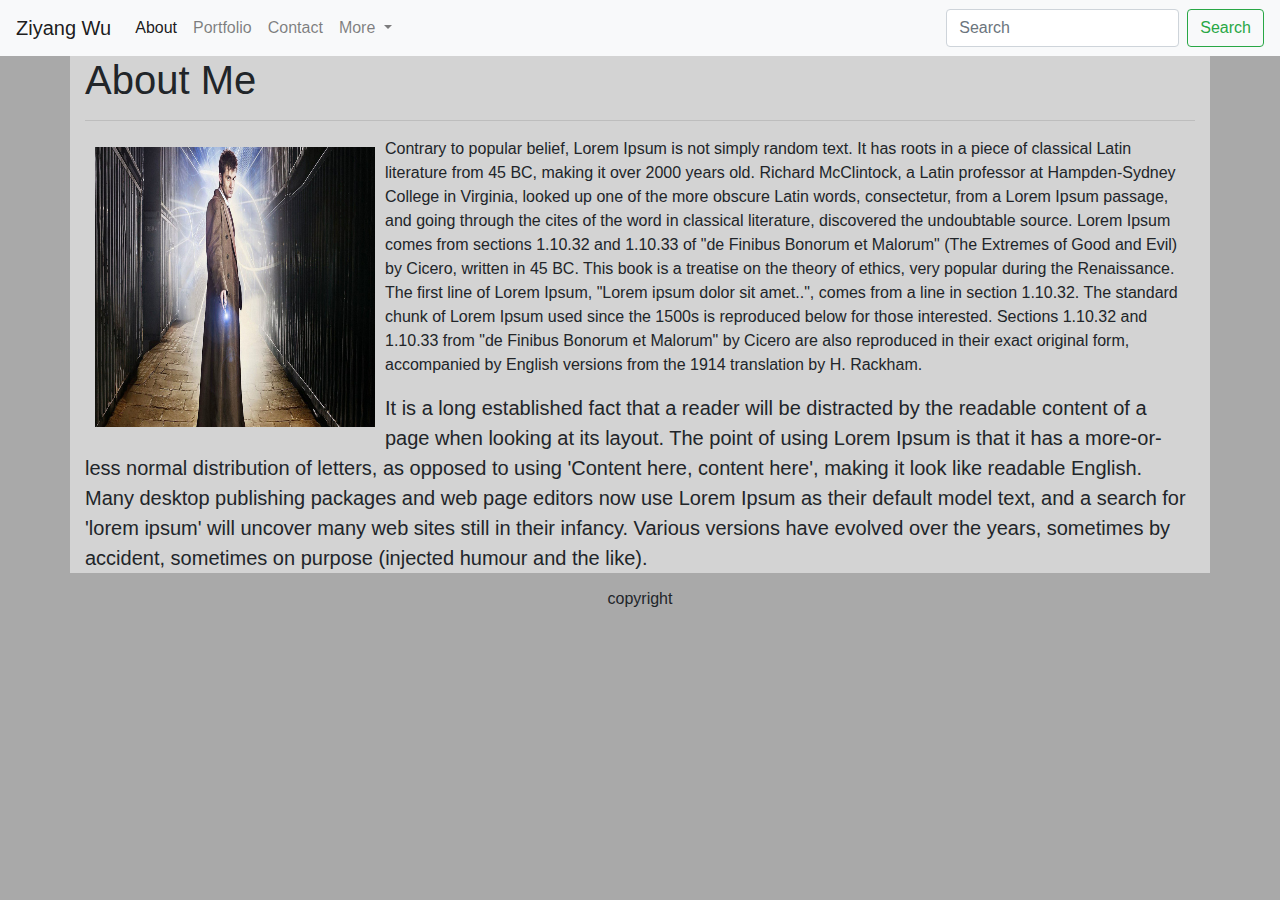
<file: index.html>
<!DOCTYPE html>
<html lang = en-us>
<head>
	<meta charset="UTF-8">
	<title>About</title>
	<link rel="stylesheet" href="https://stackpath.bootstrapcdn.com/bootstrap/4.3.1/css/bootstrap.min.css" integrity="sha384-ggOyR0iXCbMQv3Xipma34MD+dH/1fQ784/j6cY/iJTQUOhcWr7x9JvoRxT2MZw1T" crossorigin="anonymous">
	<script src="https://stackpath.bootstrapcdn.com/bootstrap/4.3.1/js/bootstrap.min.js" integrity="sha384-JjSmVgyd0p3pXB1rRibZUAYoIIy6OrQ6VrjIEaFf/nJGzIxFDsf4x0xIM+B07jRM" crossorigin="anonymous"></script>
</head>
<header >
	<nav class="navbar navbar-expand-lg navbar-light bg-light" >
		<a class="navbar-brand" href="index.html">Ziyang Wu</a>
		<button class="navbar-toggler" type="button" data-toggle="collapse" data-target="#navbarSupportedContent" aria-controls="navbarSupportedContent" aria-expanded="false" aria-label="Toggle navigation">
			<span class="navbar-toggler-icon"></span>
		</button>

		<div class="collapse navbar-collapse" id="navbarSupportedContent">
			<ul class="navbar-nav mr-auto">
				<li class="nav-item active">
					<a class="nav-link" href="index.html">About <span class="sr-only">(current)</span></a>
				</li>
				<li class="nav-item">
					<a class="nav-link" href="portfolio.html">Portfolio</a>
				</li>
				<li class="nav-item">
					<a class="nav-link" href="contact.html">Contact</a>
				</li>
				<li class="nav-item dropdown">
					<a class="nav-link dropdown-toggle" href="#" id="navbarDropdown" role="button" data-toggle="dropdown" aria-haspopup="true" aria-expanded="false">
						More
					</a>
					<div class="dropdown-menu" aria-labelledby="navbarDropdown">
						<a class="dropdown-item" href="#">Slot1</a>
						<a class="dropdown-item" href="#">Slot2</a>
						<div class="dropdown-divider"></div>
						<a class="dropdown-item" href="#">Slot3</a>
					</div>
				</li>
				<!--
				<li class="nav-item">
					<a class="nav-link disabled" href="#" tabindex="-1" aria-disabled="true">Disabled</a>
				</li>
				-->
			</ul>
			<form class="form-inline my-2 my-lg-0">
				<input class="form-control mr-sm-2" type="search" placeholder="Search" aria-label="Search">
				<button class="btn btn-outline-success my-2 my-sm-0" type="submit">Search</button>
			</form>
		</div>
	</nav>
</header>

<body style="background-color:darkgray;">
<div class="container" style="background-color: lightgrey;">
	<h1 class="title">About Me</h1>
	<hr id="breakline">
	<img src="assets/images/aboutme.jpg" alt="profilePic" class="rounded float-left" style="width: 300px; height: 300px; padding: 10px;" >
	<p>Contrary to popular belief, Lorem Ipsum is not simply random text. It has roots in a piece of classical Latin literature from 45 BC, making it over 2000 years old. Richard McClintock, a Latin professor at Hampden-Sydney College in Virginia, looked up one of the more obscure Latin words, consectetur, from a Lorem Ipsum passage, and going through the cites of the word in classical literature, discovered the undoubtable source. Lorem Ipsum comes from sections 1.10.32 and 1.10.33 of "de Finibus Bonorum et Malorum" (The Extremes of Good and Evil) by Cicero, written in 45 BC. This book is a treatise on the theory of ethics, very popular during the Renaissance. The first line of Lorem Ipsum, "Lorem ipsum dolor sit amet..", comes from a line in section 1.10.32.

		The standard chunk of Lorem Ipsum used since the 1500s is reproduced below for those interested. Sections 1.10.32 and 1.10.33 from "de Finibus Bonorum et Malorum" by Cicero are also reproduced in their exact original form, accompanied by English versions from the 1914 translation by H. Rackham.</p>
	<p class="lead">It is a long established fact that a reader will be distracted by the readable content of a page when looking at its layout. The point of using Lorem Ipsum is that it has a more-or-less normal distribution of letters, as opposed to using 'Content here, content here', making it look like readable English. Many desktop publishing packages and web page editors now use Lorem Ipsum as their default model text, and a search for 'lorem ipsum' will uncover many web sites still in their infancy. Various versions have evolved over the years, sometimes by accident, sometimes on purpose (injected humour and the like).</p>
</div>
</body>

<footer>
	<div class="clearfix">
		<h6 style="text-align:center;">copyright</h6>
	</div>
</footer></footer>
</html>
</file>
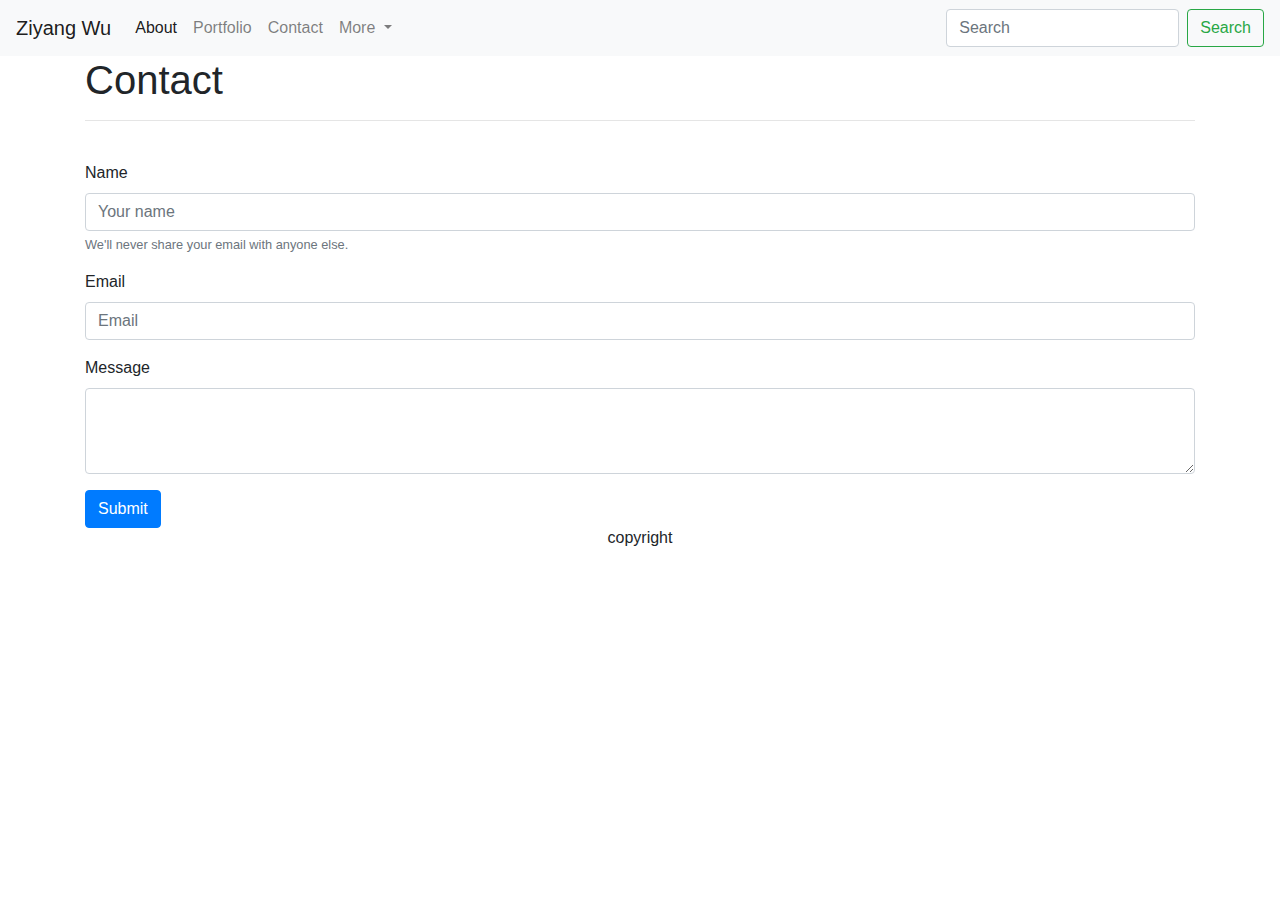
<file: contact.html>
<!DOCTYPE html>
<html lang = en-us>
<head>
	<meta charset="UTF-8">
	<title>Portfolio</title>
	<link rel="stylesheet" href="https://stackpath.bootstrapcdn.com/bootstrap/4.3.1/css/bootstrap.min.css" integrity="sha384-ggOyR0iXCbMQv3Xipma34MD+dH/1fQ784/j6cY/iJTQUOhcWr7x9JvoRxT2MZw1T" crossorigin="anonymous">
	<script src="https://stackpath.bootstrapcdn.com/bootstrap/4.3.1/js/bootstrap.min.js" integrity="sha384-JjSmVgyd0p3pXB1rRibZUAYoIIy6OrQ6VrjIEaFf/nJGzIxFDsf4x0xIM+B07jRM" crossorigin="anonymous"></script>
</head>
<header >
	<nav class="navbar navbar-expand-lg navbar-light bg-light" >
		<a class="navbar-brand" href="index.html">Ziyang Wu</a>
		<button class="navbar-toggler" type="button" data-toggle="collapse" data-target="#navbarSupportedContent" aria-controls="navbarSupportedContent" aria-expanded="false" aria-label="Toggle navigation">
			<span class="navbar-toggler-icon"></span>
		</button>

		<div class="collapse navbar-collapse" id="navbarSupportedContent">
			<ul class="navbar-nav mr-auto">
				<li class="nav-item active">
					<a class="nav-link" href="index.html">About <span class="sr-only">(current)</span></a>
				</li>
				<li class="nav-item">
					<a class="nav-link" href="portfolio.html">Portfolio</a>
				</li>
				<li class="nav-item">
					<a class="nav-link" href="contact.html">Contact</a>
				</li>
				<li class="nav-item dropdown">
					<a class="nav-link dropdown-toggle" href="#" id="navbarDropdown" role="button" data-toggle="dropdown" aria-haspopup="true" aria-expanded="false">
						More
					</a>
					<div class="dropdown-menu" aria-labelledby="navbarDropdown">
						<a class="dropdown-item" href="#">Slot1</a>
						<a class="dropdown-item" href="#">Slot2</a>
						<div class="dropdown-divider"></div>
						<a class="dropdown-item" href="#">Slot3</a>
					</div>
				</li>
				<!--
				<li class="nav-item">
					<a class="nav-link disabled" href="#" tabindex="-1" aria-disabled="true">Disabled</a>
				</li>
				-->
			</ul>
			<form class="form-inline my-2 my-lg-0">
				<input class="form-control mr-sm-2" type="search" placeholder="Search" aria-label="Search">
				<button class="btn btn-outline-success my-2 my-sm-0" type="submit">Search</button>
			</form>
		</div>
	</nav>
</header>

<body>
<div class="container">
	<h1 class="title">Contact</h1>
	<hr id="breakline">
	</br>
	<form>
		<div class="form-group">
			<label for="exampleInputEmail1">Name</label>
			<input type="email" class="form-control" id="exampleInputEmail1" aria-describedby="emailHelp" placeholder="Your name">
			<small id="emailHelp" class="form-text text-muted">We'll never share your email with anyone else.</small>
		</div>
		<div class="form-group">
			<label for="exampleInputPassword1">Email</label>
			<input type="password" class="form-control" id="exampleInputPassword1" placeholder="Email">
		</div>
		<div class="form-group">
			<label for="exampleFormControlTextarea1">Message</label>
			<textarea class="form-control" id="exampleFormControlTextarea1" rows="3"></textarea>
		</div>
		<button type="submit" class="btn btn-primary">Submit</button>
	</form>
</div>
</body>

<footer>
	<div class="clearfix">
		<h6 style="text-align:center;">copyright</h6>
	</div>
</footer>
</html>
</file>
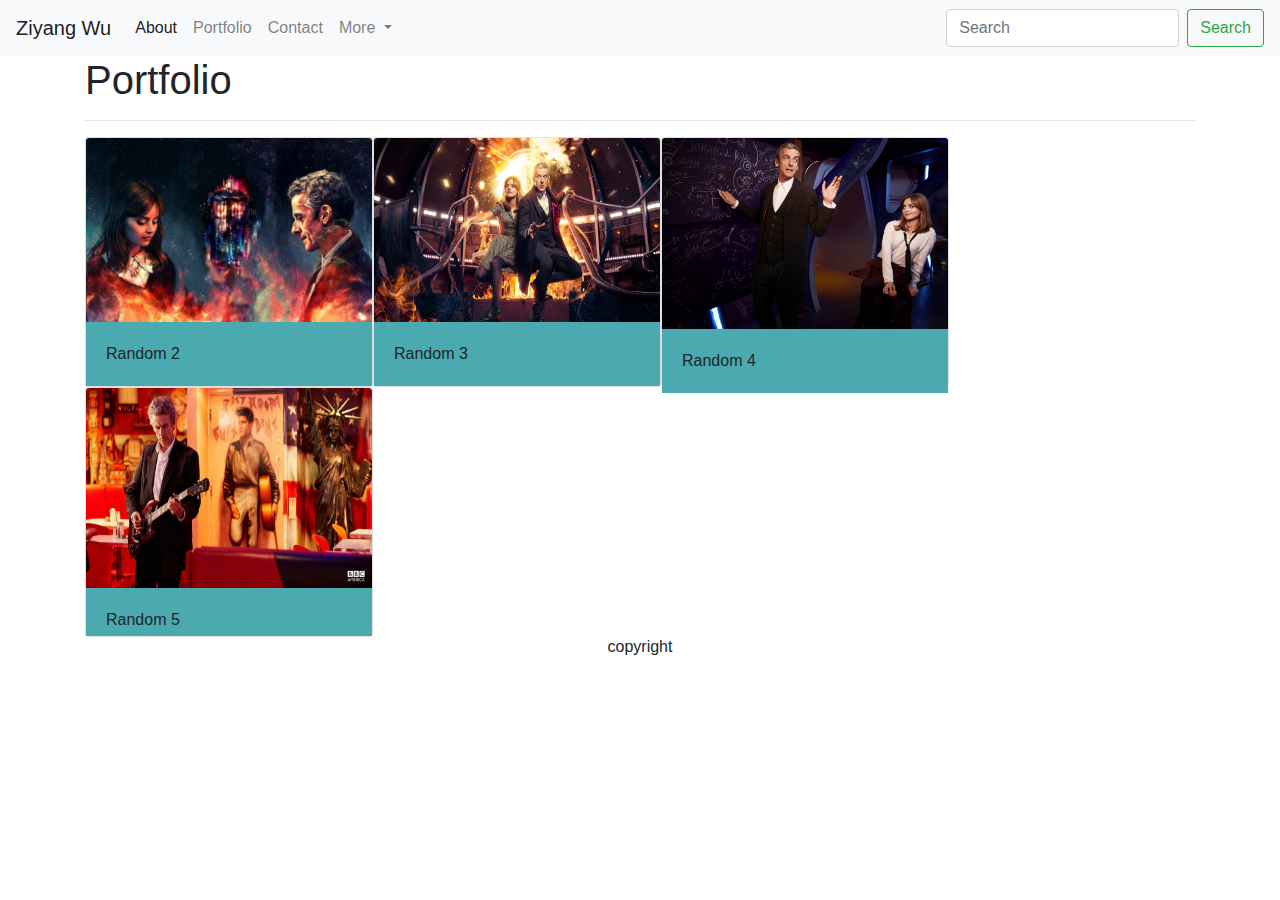
<file: portfolio.html>
<!DOCTYPE html>
<html lang = en-us>
<head>
	<meta charset="UTF-8">
	<title>Portfolio</title>
	<link rel="stylesheet" href="https://stackpath.bootstrapcdn.com/bootstrap/4.3.1/css/bootstrap.min.css" integrity="sha384-ggOyR0iXCbMQv3Xipma34MD+dH/1fQ784/j6cY/iJTQUOhcWr7x9JvoRxT2MZw1T" crossorigin="anonymous">
	<script src="https://stackpath.bootstrapcdn.com/bootstrap/4.3.1/js/bootstrap.min.js" integrity="sha384-JjSmVgyd0p3pXB1rRibZUAYoIIy6OrQ6VrjIEaFf/nJGzIxFDsf4x0xIM+B07jRM" crossorigin="anonymous"></script>
	<link rel="stylesheet" href="assets/clearfix.css">
</head>
<header >
	<nav class="navbar navbar-expand-lg navbar-light bg-light" >
		<a class="navbar-brand" href="index.html">Ziyang Wu</a>
		<button class="navbar-toggler" type="button" data-toggle="collapse" data-target="#navbarSupportedContent" aria-controls="navbarSupportedContent" aria-expanded="false" aria-label="Toggle navigation">
			<span class="navbar-toggler-icon"></span>
		</button>

		<div class="collapse navbar-collapse" id="navbarSupportedContent">
			<ul class="navbar-nav mr-auto">
				<li class="nav-item active">
					<a class="nav-link" href="index.html">About <span class="sr-only">(current)</span></a>
				</li>
				<li class="nav-item">
					<a class="nav-link" href="portfolio.html">Portfolio</a>
				</li>
				<li class="nav-item">
					<a class="nav-link" href="contact.html">Contact</a>
				</li>
				<li class="nav-item dropdown">
					<a class="nav-link dropdown-toggle" href="#" id="navbarDropdown" role="button" data-toggle="dropdown" aria-haspopup="true" aria-expanded="false">
						More
					</a>
					<div class="dropdown-menu" aria-labelledby="navbarDropdown">
						<a class="dropdown-item" href="#">Slot1</a>
						<a class="dropdown-item" href="#">Slot2</a>
						<div class="dropdown-divider"></div>
						<a class="dropdown-item" href="#">Slot3</a>
					</div>
				</li>
				<!--
				<li class="nav-item">
					<a class="nav-link disabled" href="#" tabindex="-1" aria-disabled="true">Disabled</a>
				</li>
				-->
			</ul>
			<form class="form-inline my-2 my-lg-0">
				<input class="form-control mr-sm-2" type="search" placeholder="Search" aria-label="Search">
				<button class="btn btn-outline-success my-2 my-sm-0" type="submit">Search</button>
			</form>
		</div>
	</nav>
</header>

<body>
<div class="container">
	<h1 class="title">Portfolio</h1>
	<hr id="breakline">

	<!--begin all pictures-->
	<div class="card" style="width: 18rem; height: 250px; position: absolute; float: left;">
		<img src="assets/images/1.jpg" class="card-img-top" alt="1" style="height: 200px;">
		<div class="card-body" style="background-color: #4aaaaf">
			<p class="card-text">Random 1</p>
		</div>
	</div>
	<div class="card" style="width: 18rem; height: 250px; position: relative; float: left;">
		<img src="assets/images/2.jpg" class="card-img-top" alt="2" style="height: 200px;">
		<div class="card-body" style="background-color: #4aaaaf">
			<p class="card-text">Random 2</p>
		</div>
	</div>
	<div class="card" style="width: 18rem; height: 250px; position: relative; float: left;">
		<img src="assets/images/3.jpg" class="card-img-top" alt="3" style="height: 200px;">
		<div class="card-body" style="background-color: #4aaaaf">
			<p class="card-text">Random 3</p>
		</div>
	</div>
	<div class="card" style="width: 18rem; height: 250px; position: relative; float: left;">
		<img src="assets/images/4.jpg" class="card-img-top" alt="4" style="height: 200px;">
		<div class="card-body" style="background-color: #4aaaaf">
			<p class="card-text">Random 4</p>
		</div>
	</div>
	<div class="card" style="width: 18rem; height: 250px; position: relative; float: left;">
		<img src="assets/images/5.jpg" class="card-img-top" alt="5" style="height: 200px;">
		<div class="card-body" style="background-color: #4aaaaf; height: 20px;">
			<p class="card-text">Random 5</p>
		</div>
	</div>
	<!--end all pictures-->


</div>
</body>

<footer>
	<div class="clearfix">
		<h6 style="text-align:center;">copyright</h6>
	</div>
</footer>
</html>
</file>
<file: assets/clearfix.css>
.clearfix::before {
    content: "";
    clear: both;
    display: table;
}
</file>
